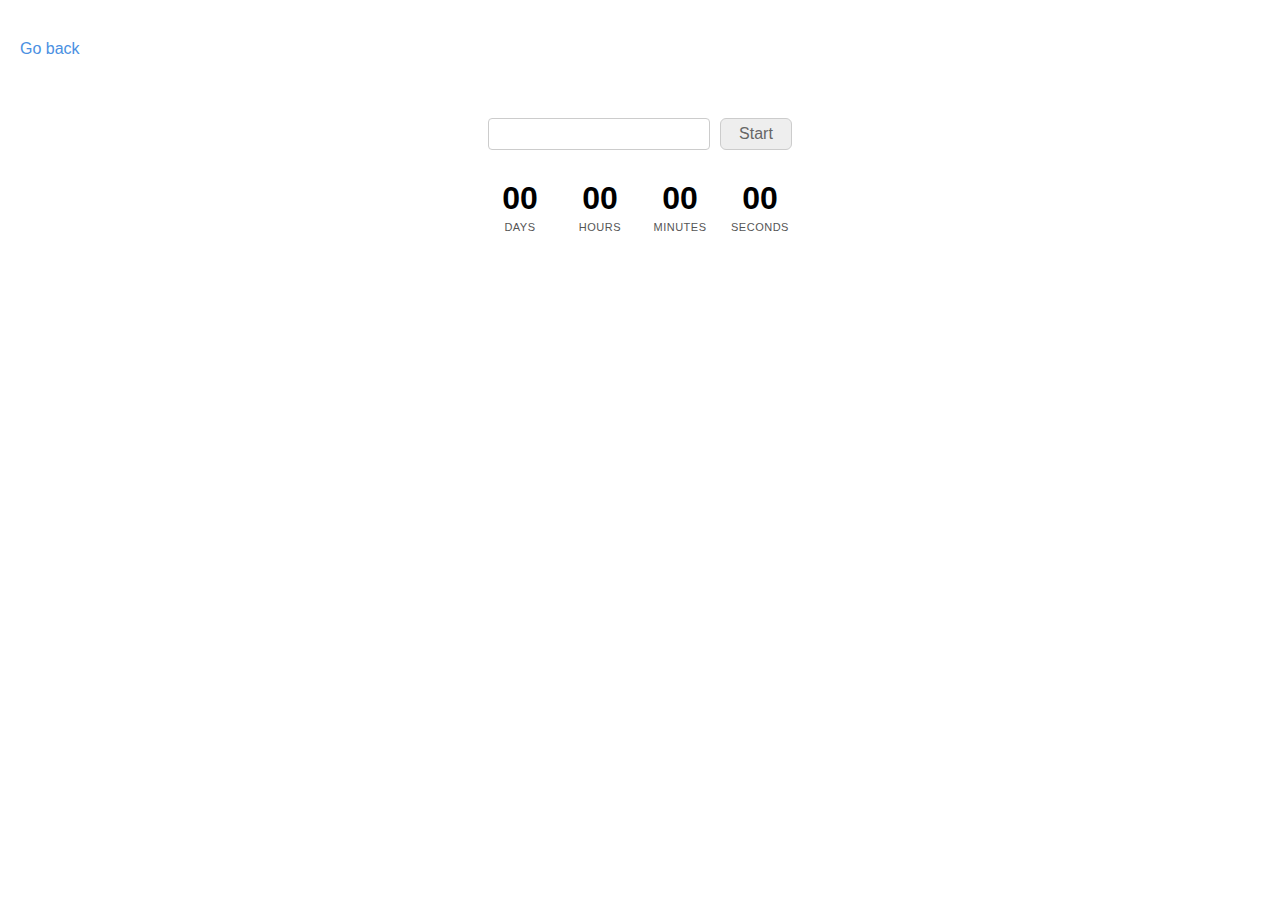
<file: src/1-timer.html>
<!DOCTYPE html>
<html lang="en">
  <head>
    <meta charset="UTF-8" />
    <meta http-equiv="X-UA-Compatible" content="IE=edge" />
    <meta name="viewport" content="width=device-width, initial-scale=1.0" />
    <title>Page 2</title>
    <link rel="stylesheet" href="./css/1-timer.css" />

  </head>
  <body>
  
  <header><a class="back-link" href="./index.html">Go back</a></header>

    <main>
      
      <div class="container">
        <div class="input-group">
          <input type="text" id="datetime-picker" />
          <button type="button" data-start disabled>Start</button>
        </div>
        
        <div class="timer">
          <div class="field">
            <span class="value" data-days>00</span>
            <span class="label">Days</span>
          </div>
          <div class="field">
            <span class="value" data-hours>00</span>
            <span class="label">Hours</span>
          </div>
          <div class="field">
            <span class="value" data-minutes>00</span>
            <span class="label">Minutes</span>
          </div>
          <div class="field">
            <span class="value" data-seconds>00</span>
            <span class="label">Seconds</span>
          </div>
        </div>
      </div>

    </main>

    <script src="./js/1-timer.js" type="module"></script>

  </body>
</html>
</file>
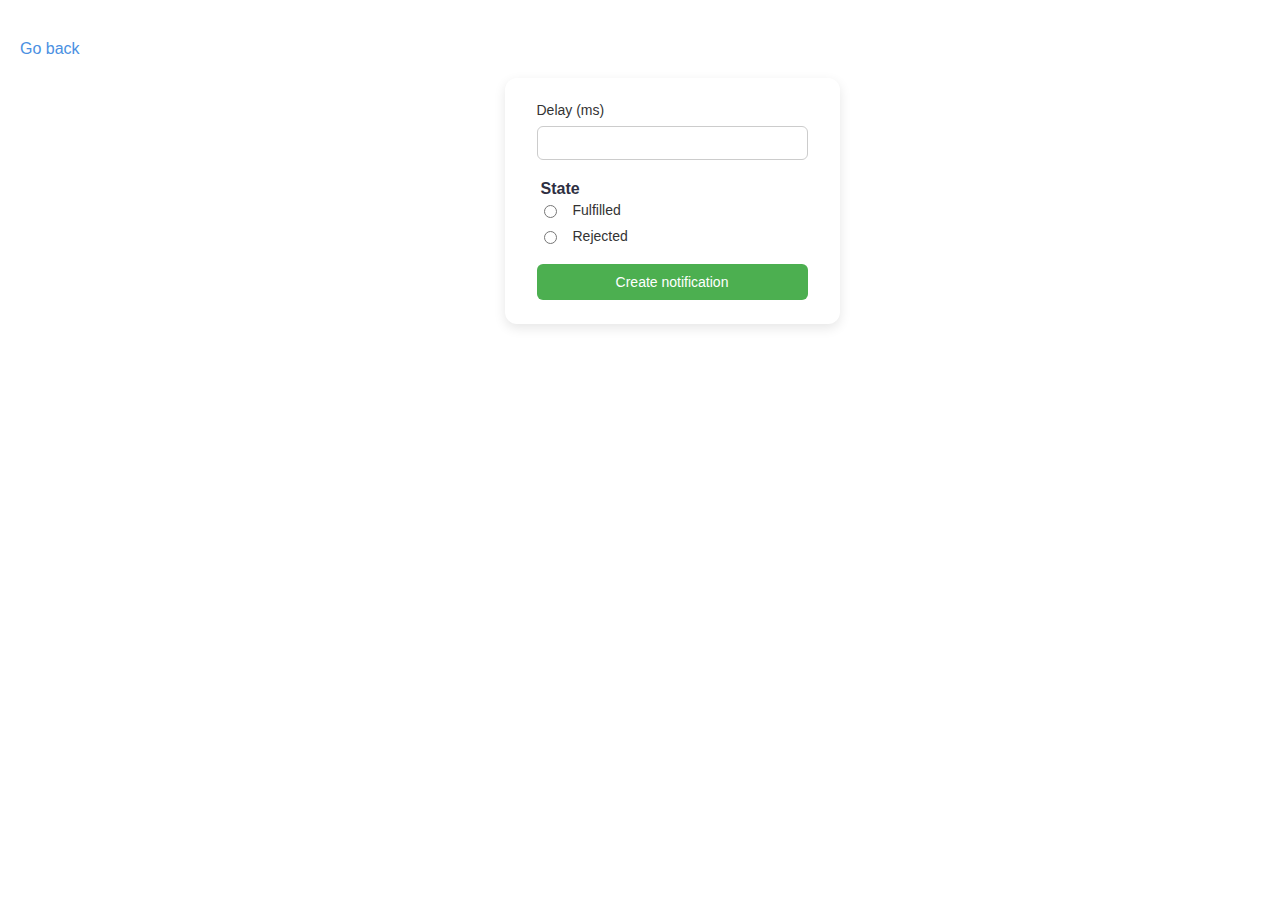
<file: src/2-snackbar.html>
<!DOCTYPE html>
<html lang="en">
  <head>
    <meta charset="UTF-8" />
    <meta http-equiv="X-UA-Compatible" content="IE=edge" />
    <meta name="viewport" content="width=device-width, initial-scale=1.0" />
    <title>Page 3</title>
    <link rel="stylesheet" href="./css/2-snackbar.css" />
  </head>
  <body>
   
    <header><a class="back-link" href="./index.html">Go back</a></header>
    

    <main>
      <form class="form">
        <label>
          Delay (ms)
          <input type="number" name="delay" required />
        </label>
      
        <fieldset>
          <legend>State</legend>
          <label>
            <input type="radio" name="state" value="fulfilled" required />
            Fulfilled
          </label>
          <label>
            <input type="radio" name="state" value="rejected" required />
            Rejected
          </label>
        </fieldset>
      
        <button type="submit">Create notification</button>
      </form>

    </main>

    <script src="./js/2-snackbar.js" type="module"></script>


  </body>
</html>
</file>
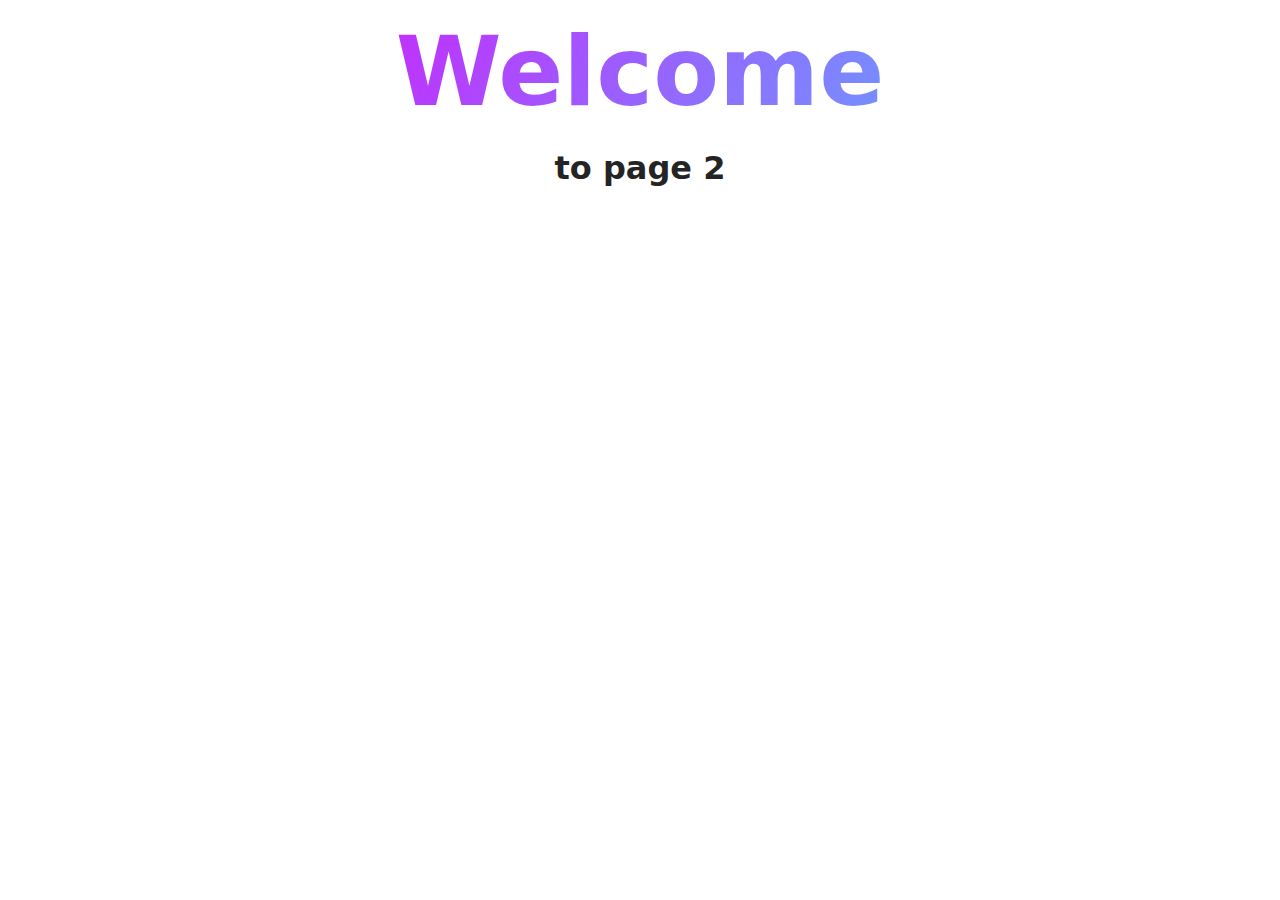
<file: src/page-2.html>
<!DOCTYPE html>
<html lang="en">
  <head>
    <meta charset="UTF-8" />
    <meta http-equiv="X-UA-Compatible" content="IE=edge" />
    <meta name="viewport" content="width=device-width, initial-scale=1.0" />
    <title>Page 2</title>
    <link rel="stylesheet" href="./css/styles.css" />
  </head>
  <body>
    <load
      src="./partials/header.html"
      icon-path="./img/sprite.svg#logo"
      highlight-act="active"
    />

    <main>
      <div class="container">
        <h1 class="main-title">
          <span class="main-title-gradient">Welcome</span> to page 2
        </h1>
        <load src="./partials/back-link.html" />
      </div>
    </main>

    <load src="./partials/footer.html" />
  </body>
</html>
</file>
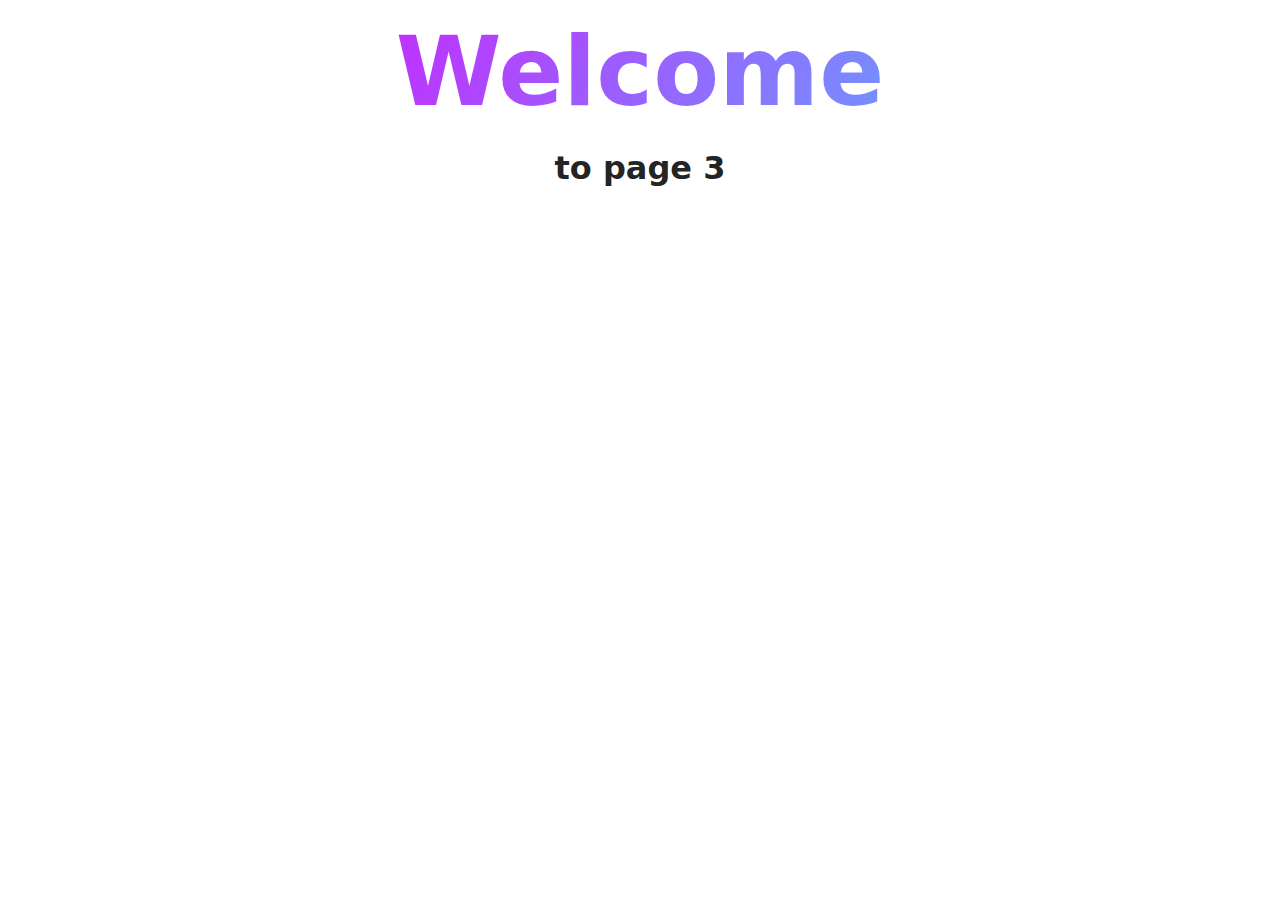
<file: src/page-3.html>
<!DOCTYPE html>
<html lang="en">
  <head>
    <meta charset="UTF-8" />
    <meta http-equiv="X-UA-Compatible" content="IE=edge" />
    <meta name="viewport" content="width=device-width, initial-scale=1.0" />
    <title>Page 3</title>
    <link rel="stylesheet" href="./css/styles.css" />
  </head>
  <body>
    <load
      src="./partials/header.html"
      icon-path="./img/sprite.svg#logo"
      highlight-curr="active"
    />

    <main>
      <div class="container">
        <h1 class="main-title">
          <span class="main-title-gradient">Welcome</span> to page 3
        </h1>
        <load src="./partials/back-link.html" />
      </div>
    </main>

    <load src="./partials/footer.html" />
  </body>
</html>
</file>
<file: src/css/1-timer.css>
/* Загальні стилі */
body {
    font-family: 'Montserrat', sans-serif;
    background-color: #ffffff;
    margin: 0;
    padding: 40px 20px;
    display: flex;
    flex-direction: column;
    align-items: center;
    color: #2e2f42;
}

/* Кнопка назад */
header {
    align-self: flex-start;
    margin-bottom: 20px;
}

.back-link {
    text-decoration: none;
    color: #4a90e2;
    font-weight: 500;
    transition: color 0.2s ease;
}

.back-link:hover {
    color: #0077cc;
}


.container {
    display: flex;
    flex-direction: column;
    align-items: center;
    font-family: sans-serif;
    gap: 20px;
    margin-top: 40px;
}

.input-group {
    display: flex;
    align-items: center;
    gap: 10px;
}

#datetime-picker {
    padding: 6px 10px;
    font-size: 16px;
    border: 1px solid #ccc;
    border-radius: 4px;
    width: 200px;
    text-align: center;
}

button[data-start] {
    padding: 6px 18px;
    font-size: 16px;
    background-color: #eee;
    border: 1px solid #ccc;
    border-radius: 6px;
    color: #666;
    cursor: not-allowed;
    transition: background-color 0.2s ease;
}

button[data-start]:enabled {
    background-color: #4caf50;
    color: #fff;
    cursor: pointer;
}

.timer {
    display: flex;
    gap: 20px;
    margin-top: 10px;
}

.field {
    display: flex;
    flex-direction: column;
    align-items: center;
    width: 60px;
}

.value {
    font-size: 32px;
    font-weight: bold;
    color: #000;
}

.label {
    font-size: 11px;
    color: #555;
    text-transform: uppercase;
    margin-top: 4px;
    letter-spacing: 0.5px; }
</file>
<file: src/css/2-snackbar.css>
/* Загальні стилі */
body {
    font-family: 'Montserrat', sans-serif;
    background-color: #ffffff;
    margin: 0;
    padding: 40px 20px;
    display: flex;
    flex-direction: column;
    align-items: center;
    color: #2e2f42;
}

/* Кнопка назад */
header {
    align-self: flex-start;
    margin-bottom: 20px;
}

.back-link {
    text-decoration: none;
    color: #4a90e2;
    font-weight: 500;
    transition: color 0.2s ease;
}

.back-link:hover {
    color: #0077cc;
}




.form {
    background-color: #fff;
    padding: 24px 32px;
    border-radius: 12px;
    box-shadow: 0 4px 12px rgba(0, 0, 0, 0.1);
    max-width: 340px;
    width: 100%;
    display: flex;
    flex-direction: column;
    gap: 20px;
}

label {
    font-size: 14px;
    color: #333;
    display: flex;
    flex-direction: column;
    gap: 8px;
}


fieldset label {
    display: flex;
    align-items: center;
    flex-direction: row;
    gap: 8px;
    font-size: 14px;
    color: #333; }

input[type="number"] {
    padding: 8px 12px;
    border: 1px solid #ccc;
    border-radius: 6px;
    font-size: 14px;
}

fieldset {
    border: none;
    padding: 0;
    display: flex;
    flex-direction: column;
    gap: 10px;
}



legend {
    font-weight: bold;
    margin-bottom: 4px;
}

input[type="radio"] {
    margin-right: 8px;
}

button[type="submit"] {
    padding: 10px 16px;
    background-color: #4caf50;
    color: white;
    border: none;
    border-radius: 6px;
    font-size: 14px;
    cursor: pointer;
    transition: background-color 0.2s ease;
}

button[type="submit"]:hover {
    background-color: #45a047;
}
</file>
<file: src/css/styles.css>
/**
  |============================
  | include css partials with
  | default @import url()
  |============================
*/
/* Common styles */
@import url('./reset.css');
@import url('./base.css');
@import url('./container.css');
@import url('./animations.css');

/* Sections style */
@import url('./header.css');
@import url('./vite-promo.css');
@import url('./badges.css');
@import url('./back-link.css');
@import url('./footer.css');
</file>
